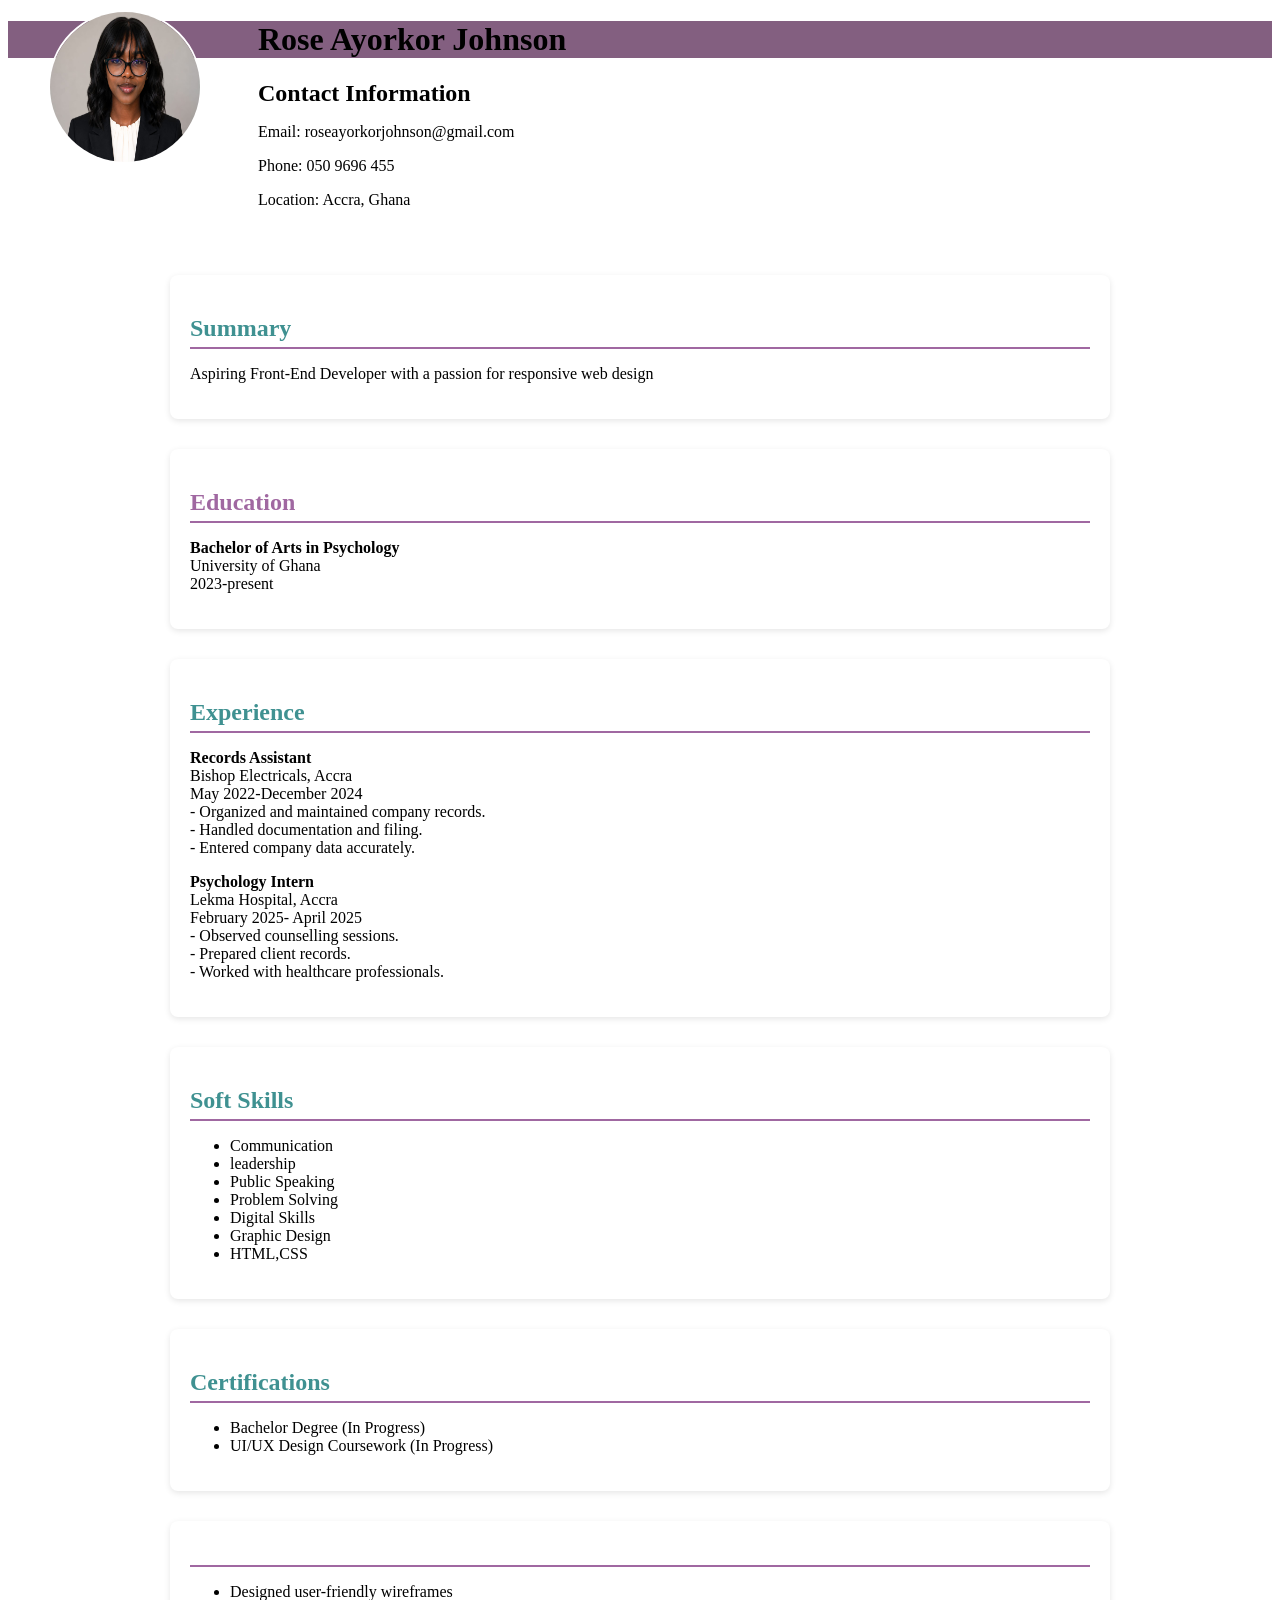
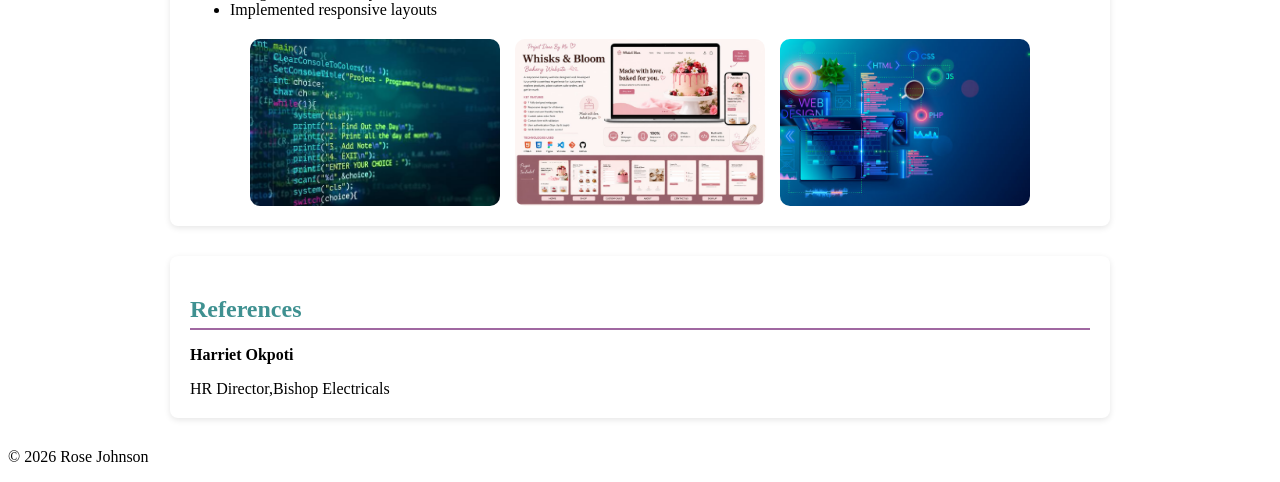
<file: index.html>
<!DOCTYPE html>
<html lang="en">
<head>
    <meta charset="UTF-8">
    <meta name="viewport" content="width=device-width, initial-scale=1.0">
    <title>Rose Johnson cv</title>
    <link rel="stylesheet" href="src/style.css">

</head>
<body>
    <!--Header Section-->

    <header class="header">
        <div class="banner">
            <h1>Rose Ayorkor Johnson</h1>
        </div>

        <div class="profile">
            <img src="images/WhatsApp Image 2026-07-07 at 10.10.40.jpeg" alt="Profile Photo" class="profilephoto">
            <div class="contact-info">
                <h2>Contact Information</h2>
                <p>Email: roseayorkorjohnson@gmail.com</p>
                <p>Phone: 050 9696 455</p>
                <p>Location: Accra, Ghana</p>
            </div>
        </div>
    </header>

    <!--Summary Section-->
    <section class="--Summary">
        <h2 class="F1">Summary</h2>
        <p>Aspiring Front-End Developer with a passion for responsive web design</p>
    
    </section>

    <!--Education Section-->
    <section class="education">
        <h2 class="C300">Education</h2>
        <p><strong>Bachelor of Arts in Psychology</strong> <br>
        University of Ghana <br>
        2023-present</p>
    </section>

     <!--Experience Section-->
     <section class="experience">
        <h2 class="C9">Experience</h2>
        <p><strong>Records Assistant</strong> <br>
            Bishop Electricals, Accra <br> 
            May 2022-December 2024 <br>
           - Organized and maintained company records. <br>
           - Handled documentation and filing. <br>
           - Entered company data accurately.</p>

        <p><strong>Psychology Intern</strong><br>
            Lekma Hospital, Accra <br> 
            February 2025- April 2025 <br>
           -  Observed counselling sessions. <br>
           -  Prepared client records. <br>
           -  Worked with healthcare professionals.</p>
     </section>

          <!--Skills Section-->
          <section class=" skills">
            <h2 class="F2"> Soft Skills</h2>
            <ul>
                <li>Communication</li>
                <li>leadership</li>
                <li>Public Speaking</li>
                <li>Problem Solving</li>
                <li>Digital Skills</li>
                <li>Graphic Design</li>
                <li>HTML,CSS</li>
            </ul>
         </section>


         <!--Certifications section-->
         <section class="certifications">
            <h2 class="F3">Certifications</h2>
            <ul>
                <li>Bachelor Degree (In Progress)</li>
                <li>UI/UX Design Coursework (In Progress)</li>
            </ul>
         </section>


         <!--Portfolio Section-->
         <section class="portfolio">
            <h2 class="F4"></h2>
            <ul> 
                <li> Designed user-friendly wireframes</li>
                <li>Implemented responsive layouts</li>
            </ul>

            <div class="image-row">
            <img src="images/pj.jpg" alt=""class="img2">
            <img src="images/WhatsApp Image 2026-07-10 at 11.01.30.jpeg" alt="" class="img3">
            <img src="images/web.jpg" alt="" class="img4">
            </div>
         </section>

           <!--Reference Section-->
           <section class="references">
            <h2 class="F5">References</h2>
            <p><strong>Harriet Okpoti</strong></p>
            HR Director,Bishop Electricals
           </section>

           <!--Footer -->
           <p>&copy; 2026 Rose Johnson</p>

         
         



        

          

    

  


</body>
</html>
</file>
<file: src/style.css>
/*/*Banner*/
.banner {
     background-color: rgb(131, 95, 128);
     color: #000;
     padding-left: 250px;
      position: relative; /* allows overlay positioning */
}
/*Profile Row */
.profile{
    display: flex;
    align-items: flex-start;
    background: white;  /* dark browm*/
    color: black;
    padding: 0px 20px 20px 20px;
    position: relative;
}
.profilephoto{
    width: 150px;
    height: 150px;
    border-radius: 50%;
    border: 2px solid #fff;
    position: absolute;
    top: -70px; /* moves photo upwards into banner */
    left:40px ;  /* position photo inside the brown section */
}
/*Contact Info*/
.contact-info{
    margin-left: 230px; /* pushes text to the right of the photo */
}
.contact-info h2{
    margin-top: 0.1px;
    margin-bottom: 0px;
}
/* Section*/
section{
    max-width: 900px;
    margin: 30px auto;
    padding:  20px;
    background: #fff;
    border-radius: 8px;
    box-shadow: 0 2px 6px rgba(0,0,0,0.1);
}
section h2{
    color: hsl(299, 23%, 52%);
    border-bottom: 2px solid  hsl(299, 23%, 52%);
    margin-bottom: 10px;
    padding-bottom: 5px;
}
/*footer*/
footer{
     text-align: center;
     background: #6f2dc1;
     color: #000;
     padding: 15px;
     margin-top: 40px;
}

.image-row{
    display: flex;
    justify-content: center;
    gap: 15px;
    margin-top: 20px;
}

.image-row img{
    width: 250px;
    height: 250px auto;
    object-fit: cover;
    border-radius: 10px;
    transition: transform 0.3 ease, box-shadow 0.3 ease;
}
.image-row img:hover{
    transform: translateY(-10px);
    box-shadow: 0 10px 20px rgba(0,0,0,0.2);
}


.F1{
    color: rgb(63, 145, 145);
}
.F2{
    color: rgb(63, 145, 145);
}
.F3{
    color: rgb(63, 145, 145);
}
.F4{
    color: rgb(63, 145, 145);
}
.F5{
    color: rgb(63, 145, 145);
}
.C9{    color: rgb(63, 145, 145);
}
</file>
